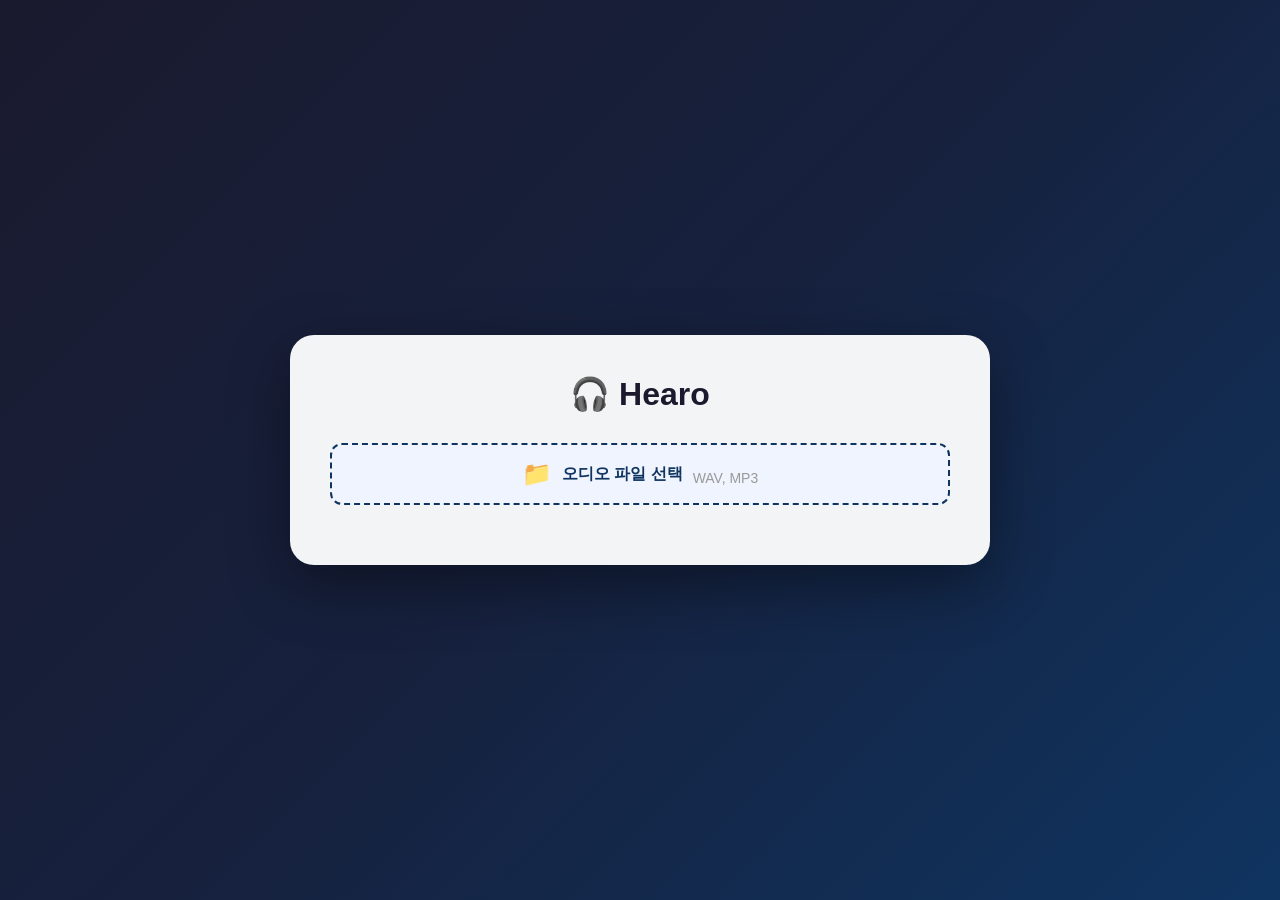
<file: web/index.html>
<!DOCTYPE html>
<html lang="ko">

<head>
    <meta charset="UTF-8">
    <meta name="viewport" content="width=device-width, initial-scale=1.0">
    <title>Hearo</title>
    <link rel="stylesheet" href="static/style.css">
</head>

<body>
    <div class="container">
        <div class="header">
            <h1>🎧 Hearo</h1>
        </div>

        <div class="upload-section">
            <label class="file-upload" for="fileInput">
                <div class="file-upload-icon">📁</div>
                <div class="file-upload-text">오디오 파일 선택</div>
                <div style="color: #999; font-size: 14px; margin-top: 8px;">
                    WAV, MP3
                </div>
                <input type="file" id="fileInput" accept="audio/*">
            </label>
        </div>

        <div class="loading" id="loading">
            <div class="spinner"></div>
            <p>분석 중...</p>
        </div>

        <!-- 결과 표시 영역 -->
        <div class="result-section" id="resultSection">
            <!-- 방향 레이더 -->
            <div class="radar-container">
                <div class="radar">
                    <div class="radar-label top">정면</div>
                    <div class="radar-label right">오른쪽</div>
                    <div class="radar-label bottom">뒤</div>
                    <div class="radar-label left">왼쪽</div>
                    <div class="radar-center">👤</div>
                    <div id="soundMarkers"></div>
                </div>
            </div>

            <!-- 타임라인 컨트롤 -->
            <div class="timeline-controls" id="timelineControls">
                <button class="play-button" id="playButton">▶️</button>
                <div class="timeline-slider-container">
                    <input type="range" id="timelineSlider" min="0" max="100" value="0" step="1">
                    <div class="timeline-time">
                        <span id="currentTime">0.0s</span> / <span id="totalTime">0.0s</span>
                    </div>
                </div>
            </div>

            <!-- 감지된 소리 목록 -->
            <div class="detection-list" id="detectionList"></div>
        </div>

        <!-- 소리 없음 -->
        <div class="no-sound" id="noSound">
            <div class="no-sound-icon">🔇</div>
            <p>감지된 소리가 없습니다</p>
        </div>
    </div>

    <script src="static/script.js"></script>
</body>

</html>
</file>
<file: web/static/style.css>
* {
    margin: 0;
    padding: 0;
    box-sizing: border-box;
}

body {
    font-family: 'Segoe UI', -apple-system, BlinkMacSystemFont, sans-serif;
    background: linear-gradient(135deg, #1a1a2e 0%, #16213e 50%, #0f3460 100%);
    min-height: 100vh;
    display: flex;
    justify-content: center;
    align-items: center;
    padding: 20px;
}

.container {
    background: rgba(255, 255, 255, 0.95);
    border-radius: 24px;
    box-shadow: 0 20px 60px rgba(0, 0, 0, 0.4);
    max-width: 700px;
    width: 100%;
    padding: 40px;
}

.header {
    text-align: center;
    margin-bottom: 30px;
}

.header h1 {
    font-size: 32px;
    color: #1a1a2e;
}

.header .subtitle {
    color: #666;
    font-size: 14px;
    margin-top: 8px;
}

.upload-section {
    margin-bottom: 20px;
}

.file-upload {
    border: 2px dashed #0f3460;
    border-radius: 12px;
    padding: 15px;
    text-align: center;
    cursor: pointer;
    transition: all 0.3s;
    background: #f0f4ff;
    display: flex;
    align-items: center;
    justify-content: center;
    gap: 10px;
}

.file-upload:hover {
    border-color: #e94560;
    background: #fff0f3;
}

.file-upload input {
    display: none;
}

.file-upload-icon {
    font-size: 24px;
}

.file-upload-text {
    color: #0f3460;
    font-size: 16px;
    font-weight: 600;
}

/* 로딩 */
.loading {
    text-align: center;
    padding: 40px;
    display: none;
}

.loading.show {
    display: block;
}

.spinner {
    border: 4px solid #f3f3f3;
    border-top: 4px solid #e94560;
    border-radius: 50%;
    width: 50px;
    height: 50px;
    animation: spin 1s linear infinite;
    margin: 0 auto 16px;
}

@keyframes spin {
    0% {
        transform: rotate(0deg);
    }

    100% {
        transform: rotate(360deg);
    }
}

/* 결과 섹션 */
.result-section {
    display: none;
    animation: fadeIn 0.5s;
}

.result-section.show {
    display: block;
}

@keyframes fadeIn {
    from {
        opacity: 0;
        transform: translateY(20px);
    }

    to {
        opacity: 1;
        transform: translateY(0);
    }
}

/* 레이더 */
.radar-container {
    display: flex;
    justify-content: center;
    margin: 30px 0;
}

.radar {
    width: 300px;
    height: 300px;
    border-radius: 50%;
    background: radial-gradient(circle, #1a1a2e 0%, #16213e 50%, #0f3460 100%);
    position: relative;
    border: 3px solid #e94560;
    box-shadow: 0 0 30px rgba(233, 69, 96, 0.3);
}

/* 레이더 그리드 */
.radar::before {
    content: '';
    position: absolute;
    top: 50%;
    left: 0;
    right: 0;
    height: 1px;
    background: rgba(255, 255, 255, 0.2);
}

.radar::after {
    content: '';
    position: absolute;
    left: 50%;
    top: 0;
    bottom: 0;
    width: 1px;
    background: rgba(255, 255, 255, 0.2);
}

.radar-label {
    position: absolute;
    color: white;
    font-size: 12px;
    font-weight: 600;
    text-shadow: 0 2px 4px rgba(0, 0, 0, 0.5);
}

.radar-label.top {
    top: 10px;
    left: 50%;
    transform: translateX(-50%);
}

.radar-label.right {
    right: 10px;
    top: 50%;
    transform: translateY(-50%);
}

.radar-label.bottom {
    bottom: 10px;
    left: 50%;
    transform: translateX(-50%);
}

.radar-label.left {
    left: 10px;
    top: 50%;
    transform: translateY(-50%);
}

.radar-center {
    position: absolute;
    top: 50%;
    left: 50%;
    transform: translate(-50%, -50%);
    font-size: 40px;
    z-index: 10;
}

/* 소리 마커 */
.sound-marker {
    position: absolute;
    font-size: 32px;
    transform: translate(-50%, -50%);
    animation: pulse 1.5s ease-in-out infinite;
    cursor: pointer;
    transition: transform 0.3s;
    z-index: 5;
}

.sound-marker:hover {
    transform: translate(-50%, -50%) scale(1.3);
}

/* 중앙 마커 (커스텀 소리) */
.sound-marker.center-marker {
    z-index: 20;
    font-size: 48px;
}

.sound-marker.urgent {
    animation: urgentPulse 0.5s ease-in-out infinite;
}

@keyframes pulse {

    0%,
    100% {
        transform: translate(-50%, -50%) scale(1);
    }

    50% {
        transform: translate(-50%, -50%) scale(1.1);
    }
}

@keyframes urgentPulse {

    0%,
    100% {
        transform: translate(-50%, -50%) scale(1);
    }

    50% {
        transform: translate(-50%, -50%) scale(1.2);
    }
}

/* 감지 목록 */
.detection-list {
    margin-top: 30px;
}

.detection-item {
    display: flex;
    align-items: center;
    gap: 16px;
    padding: 16px;
    background: #f8f9ff;
    border-radius: 12px;
    margin-bottom: 12px;
    border-left: 4px solid #0f3460;
    transition: all 0.3s;
}

.detection-item:hover {
    background: #f0f4ff;
    transform: translateX(5px);
}

.detection-item.urgent {
    border-left-color: #e94560;
    background: #fff0f3;
}

.detection-icon {
    font-size: 40px;
}

.detection-info {
    flex: 1;
}

.detection-name {
    font-size: 20px;
    font-weight: 700;
    color: #1a1a2e;
}

.detection-direction {
    font-size: 14px;
    color: #666;
    margin-top: 4px;
}

.detection-arrow {
    font-size: 36px;
    color: #0f3460;
}

.detection-arrow.urgent {
    color: #e94560;
}

/* 소리 없음 */
.no-sound {
    display: none;
    text-align: center;
    padding: 60px 20px;
    animation: fadeIn 0.5s;
}

.no-sound.show {
    display: block;
}

.no-sound-icon {
    font-size: 80px;
    margin-bottom: 20px;
    opacity: 0.5;
}

.no-sound p {
    color: #666;
    font-size: 18px;
}

/* 타임라인 컨트롤 */
.timeline-controls {
    display: none; /* 초기에는 숨김 */
    align-items: center;
    gap: 16px;
    margin: 24px 0;
    padding: 16px;
    background: #f8f9ff;
    border-radius: 12px;
    border: 2px solid #e0e7ff;
}

.play-button {
    width: 48px;
    height: 48px;
    border-radius: 50%;
    border: none;
    background: #0f3460;
    color: white;
    font-size: 20px;
    cursor: pointer;
    transition: all 0.3s;
    flex-shrink: 0;
}

.play-button:hover {
    background: #e94560;
    transform: scale(1.1);
}

.play-button:active {
    transform: scale(0.95);
}

.timeline-slider-container {
    flex: 1;
    min-width: 0;
}

.timeline-slider-container input[type="range"] {
    width: 100%;
    height: 8px;
    border-radius: 4px;
    background: #ddd;
    outline: none;
    -webkit-appearance: none;
    appearance: none;
}

.timeline-slider-container input[type="range"]::-webkit-slider-thumb {
    -webkit-appearance: none;
    appearance: none;
    width: 20px;
    height: 20px;
    border-radius: 50%;
    background: #e94560;
    cursor: pointer;
    transition: all 0.2s;
}

.timeline-slider-container input[type="range"]::-webkit-slider-thumb:hover {
    background: #ff5570;
    transform: scale(1.2);
}

.timeline-slider-container input[type="range"]::-moz-range-thumb {
    width: 20px;
    height: 20px;
    border-radius: 50%;
    background: #e94560;
    cursor: pointer;
    border: none;
    transition: all 0.2s;
}

.timeline-slider-container input[type="range"]::-moz-range-thumb:hover {
    background: #ff5570;
    transform: scale(1.2);
}

.timeline-time {
    text-align: center;
    font-size: 14px;
    color: #666;
    margin-top: 8px;
    font-weight: 600;
}

/* 소리 마커 이동 애니메이션 */
.sound-marker {
    position: absolute;
    font-size: 32px;
    transform: translate(-50%, -50%);
    animation: pulse 1.5s ease-in-out infinite;
    cursor: pointer;
    z-index: 5;
    /* 부드러운 위치 이동 애니메이션 */
    transition: left 0.3s ease, top 0.3s ease, transform 0.3s ease;
}
</file>
